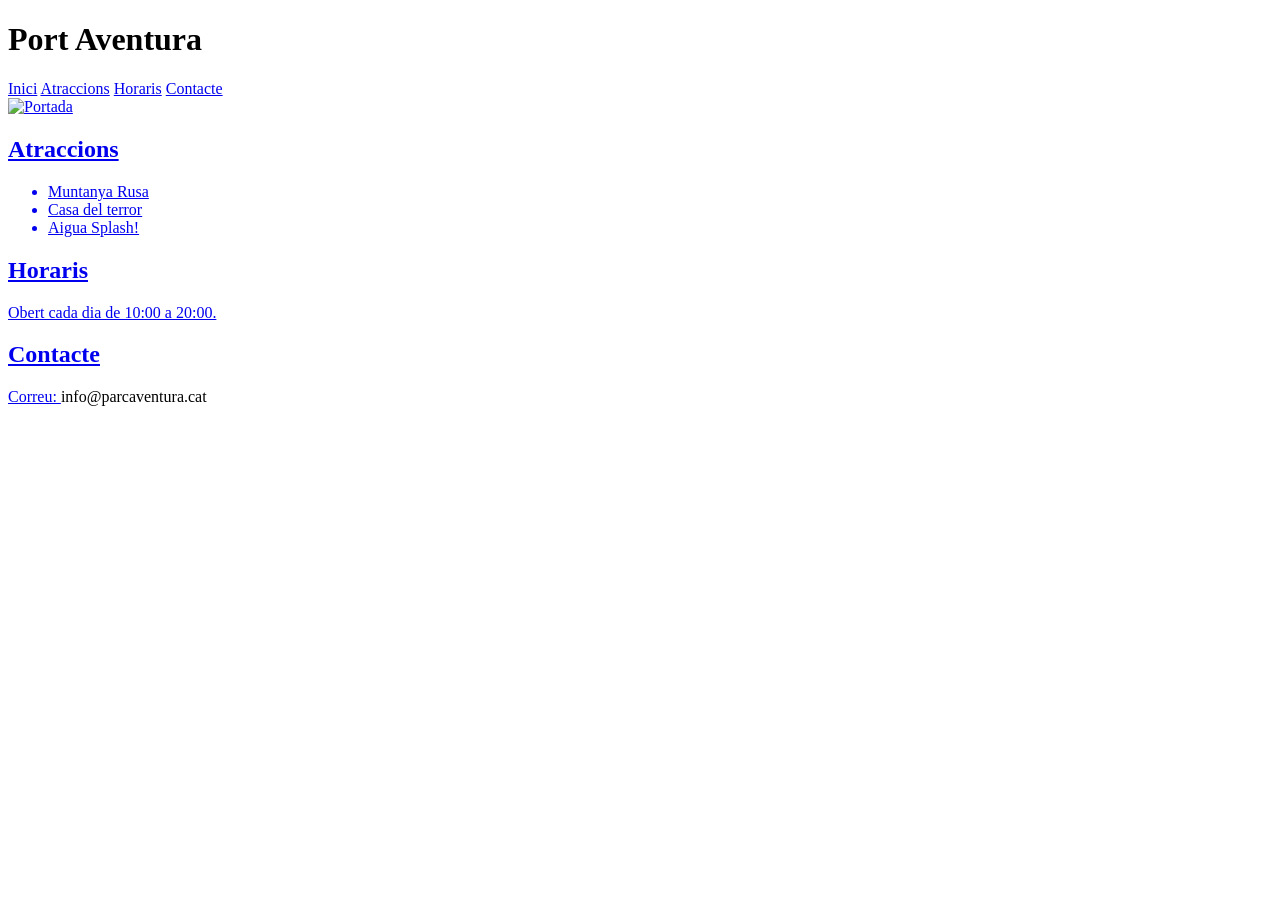
<file: index.html>
<!doctype html>
<html>
  <head>
    <meta charset="utf8">
    <title>Parc Aventura</title>
  </head>

  <body>
    <header>
      <h1>Port Aventura</h2>

      <nav>
        <a href="#inici">Inici</a>
        <a href="#atraccions">Atraccions</a>
        <a href="#horari">Horaris</a>
        <a href="#contacte">Contacte
      </nav>
    </header>

    <main>
      <section id="inici">
        <img href="img/portada.jpg" alt=Portada width="520">
      </section>

      <section id="atraccions">
        <h2>Atraccions</h2>
        <ul>
          <li>Muntanya Rusa</li>
          <li>Casa del terror</li>
          <li>Aigua Splash!</li>
        </ul>
      </section>

      <section id="horaris">
        <h2>Horaris</h2>
        <p>Obert cada dia de 10:00 a 20:00.</p>
      </section>

      <section id="contacte">
        <h2>Contacte</h2>
        <p>Correu: <a src="info@parcaventura.com">info@parcaventura.cat</a></p>
      </section>
    </main>
  </body>
</html>
</file>
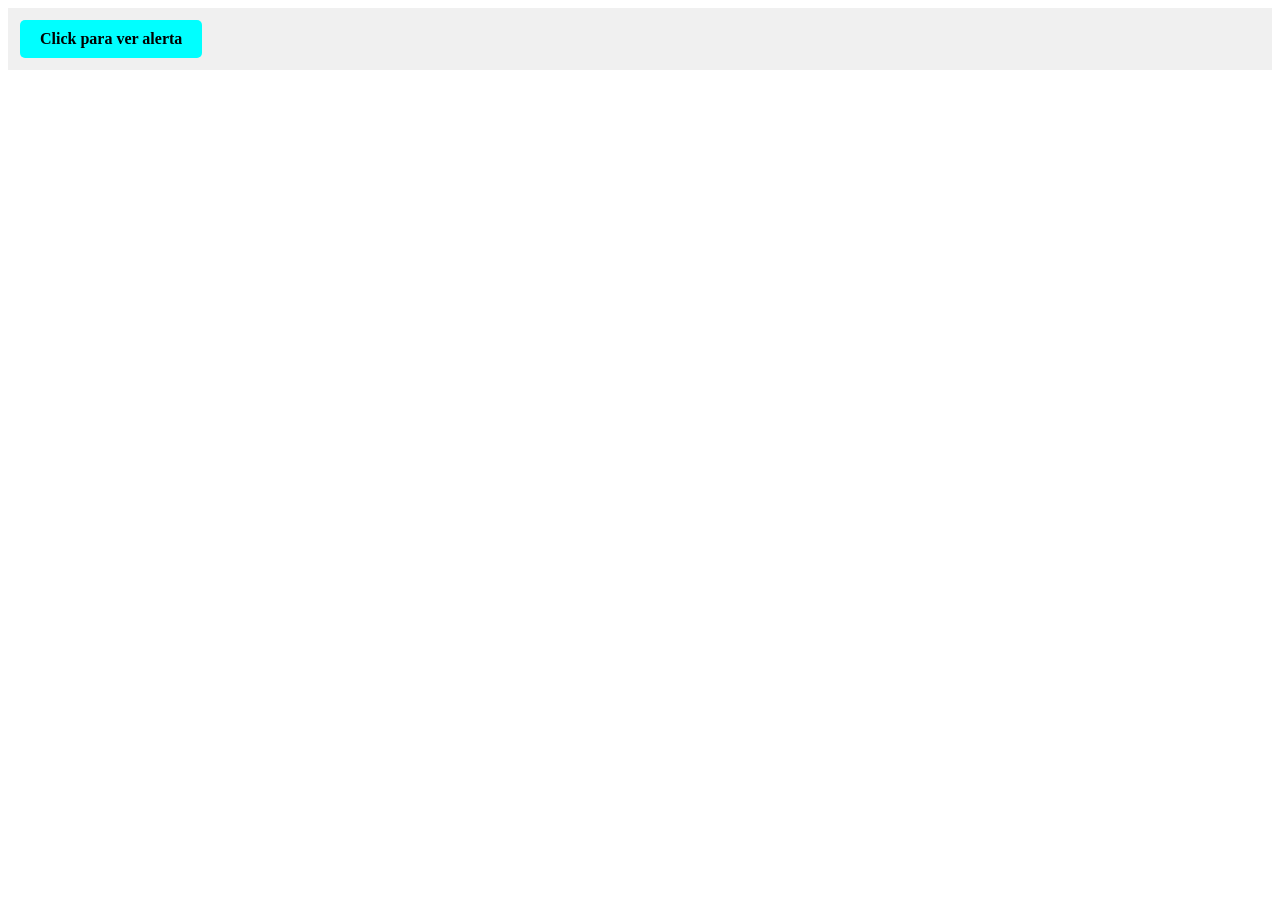
<file: Practica1/index.html>
<!doctype html>
<html lang="es">
<head>
  <meta charset="utf-8">
  <link rel="stylesheet" href="index.css">
  <title>Práctica Alerta</title>
</head>
<body>

  <div class="Boton">
    <input type="checkbox" id="btn-alerta">
    <label for="btn-alerta" class="mensaje">Click para ver alerta</label>

    <div class="Cuadro">
        <p>⚠️ ¡Peligro! Zona en mantenimiento.</p>
    </div>
  </div>

</body>
</html>
</file>
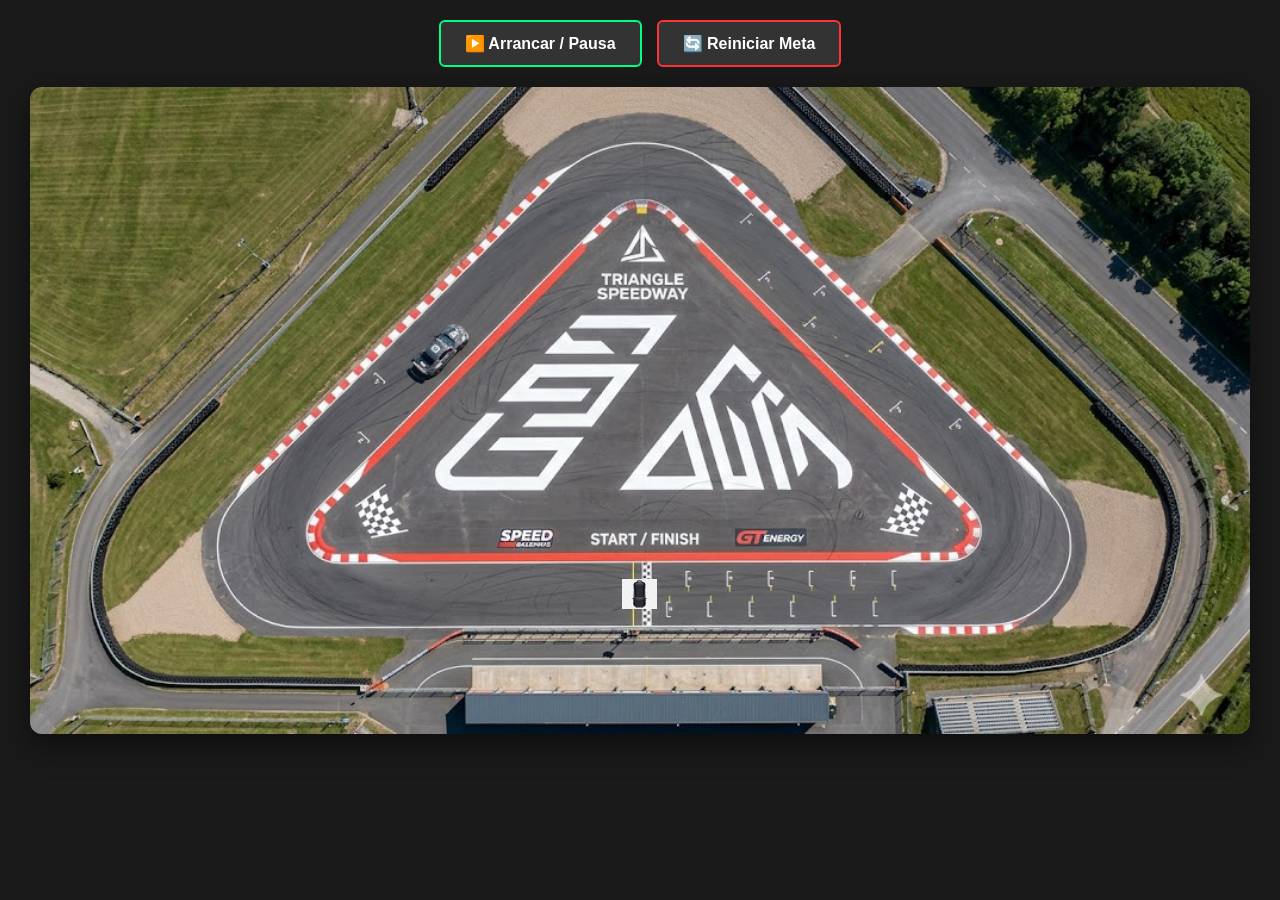
<file: Practica2/index.html>
<!doctype html>
<html lang="es">
<head>
  <meta charset="utf-8">
  <title>Examen CSS - Circuito Triángulo</title>
  <link rel="stylesheet" href="index.css">
</head>
<body>

  <input type="radio" name="estado-carrera" id="carrera-on" checked>
  <input type="radio" name="estado-carrera" id="carrera-reset">

  <input type="checkbox" id="play-pausa">

  <div class="contenedor-principal">
    
    <div class="panel-control">
      <label for="play-pausa" class="btn btn-play">▶️ Arrancar / Pausa</label>
      <label for="carrera-reset" class="btn btn-reset">🔄 Reiniciar Meta</label>
      <label for="carrera-on" class="btn btn-on">🔌 Reactivar Circuito</label>
    </div>

    <div class="circuito">
      <div class="auto"></div>
    </div>

  </div>

</body>
</html>
</file>
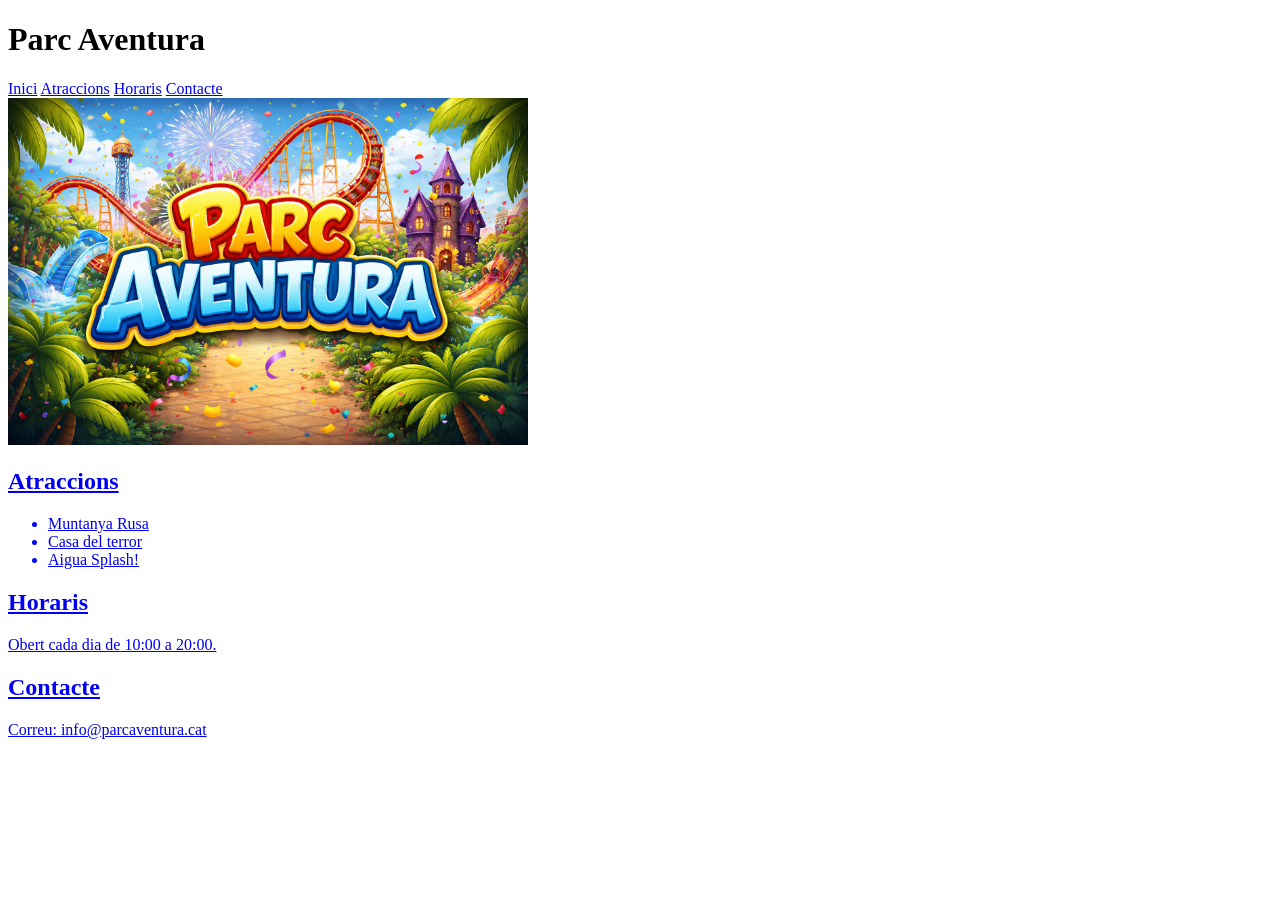
<file: RA1/index.html>
<!doctype html>
<html lang="ca">
  <head>
    <meta name="viewport" content="width=device-width, initial-scale=1, maximum-scale=1, user-scalable=no">
    <meta charset="utf-8">
    <title>Parc Aventura</title>
  </head>

  <body>
    <header>
      <h1>Parc Aventura</h1>

      <nav>
        <a href="#inici">Inici</a>
        <a href="#atraccions">Atraccions</a>
        <a href="#horari">Horaris</a>
        <a href="#contacte">Contacte
      </nav>
    </header>

    <main>
      <section id="inici">
        <img src="imagen/img.png" alt=Portada width="520">
      </section>

      <section id="atraccions">
        <h2>Atraccions</h2>
        <ul>
          <li>Muntanya Rusa</li>
          <li>Casa del terror</li>
          <li>Aigua Splash!</li>
        </ul>
      </section>

      <section id="horaris">
        <h2>Horaris</h2>
        <p>Obert cada dia de 10:00 a 20:00.</p>
      </section>

      <section id="contacte">
        <h2>Contacte</h2>
        <p>Correu: <a href="mailto:info@parcaventura.com">info@parcaventura.cat</a></p>
      </section>
    </main>
  </body>
</html>
</file>
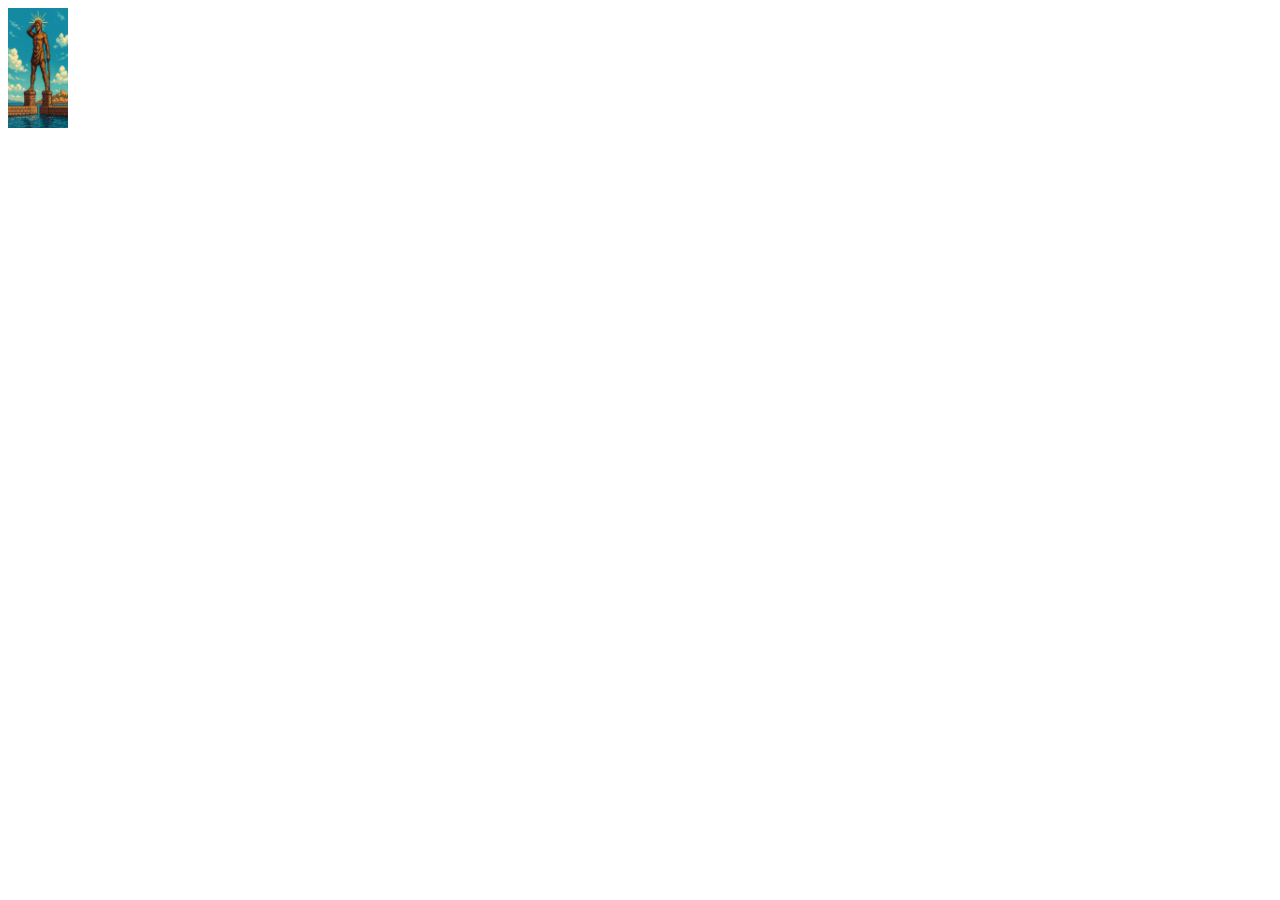
<file: animaciones.html>
<!DOCTYPE html>
<html xmlns="http://www.w3.org/1999/xhtml" lang="ca">
  <head>
    <meta charset="UTF-8">
    <link rel="stylesheet" href="animaciones.css">
  </head>

  <body>
    <input type="checkbox" id="card-lion" class="card-checkbox">
    <label for="card-lion" class="card">
        <div class="voltea">
            <div class="card-front">
                <img src="RA2/imatges/imatges/antic-*.png/antic-colosrodes.png" alt="monolito">
            </div>
            <div class="card-back">
                <img src="RA2/imatges/imatges/antic-*.png/antic-templeartemis.png" alt="monolito">
            </div>
        </div>
    </label>
</body>
</html>
</file>
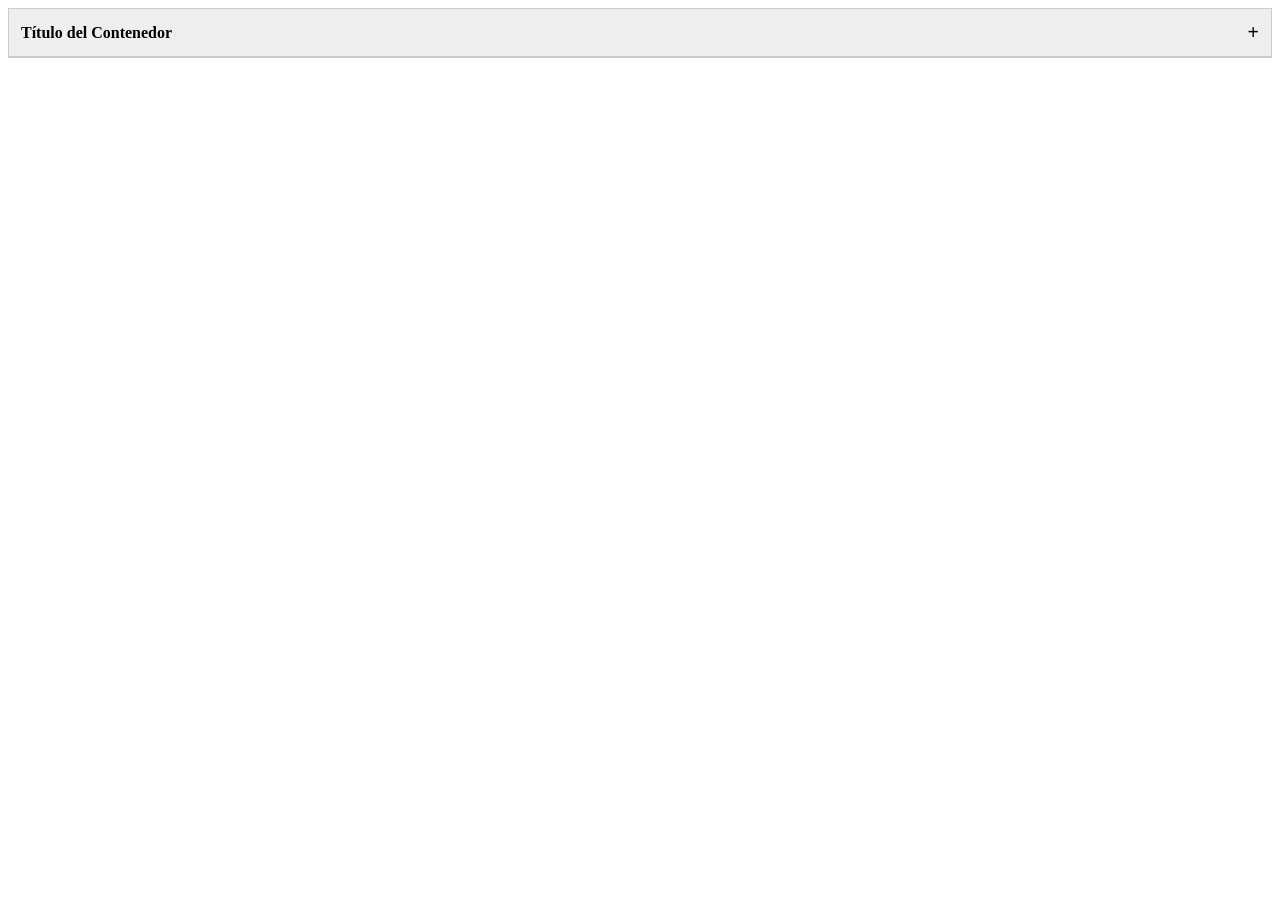
<file: Menus_desplegables/RA3.HTML>
<!doctype html>
<html lang="ca">
  <head>
    <meta charset="utf-8">
    <link rel="stylesheet" href="RA3.CSS">
    <title>Parc Aventura</title>
  </head>

  <div class="acordeon">
  <input type="checkbox" id="item1">
  <label for="item1" class="acordeon-titulo">Título del Contenedor</label>

  <div class="acordeon-contenido">
    <p>Este es el contenido desplegable. Puedes poner texto, imágenes o lo que quieras.</p>
  </div>
</div>

</html>
</file>
<file: Practica1/index.css>
.Boton {
    display: flex;
    flex-direction: column; /* Cambiado a column para que el cuadro salga abajo */
    align-items: flex-start;
    padding: 12px;
    background-color: #f0f0f0;
}

.Boton input {
    display: none;
}

.mensaje {
    cursor: pointer;
    background-color: aqua;
    padding: 10px 20px;
    border-radius: 5px;
    font-weight: bold;
}

/* ESTADO INICIAL DEL CUADRO (OCULTO) */
.Cuadro {
    max-height: 0;
    overflow: hidden;
    background-color: #ffcccc;
    color: #cc0000;
    border-left: 5px solid #cc0000;
    
    /* El truco del padding: 0 arriba/abajo, 20px a los lados */
    padding: 0 20px; 
    
    /* ¡LA CLAVE! Esto creará la animación suave */
    transition: max-height 0.4s ease, padding 0.4s ease; 
}

/* ESTADO ACTIVO (MOSTRAR) */
.Boton input:checked ~ .Cuadro {
    max-height: 100px; /* Un valor estimado superior al contenido */
    padding: 15px 20px; /* Aquí ya le damos espacio arriba y abajo */
}
</file>
<file: Practica2/index.css>
/* ==========================================================================
   1. CONFIGURACIÓN GENERAL Y RESET
   ========================================================================== */
* {
  box-sizing: border-box;
  margin: 0;
  padding: 0;
}

body {
  font-family: Arial, sans-serif;
  background-color: #1a1a1a;
  color: white;
  display: flex;
  flex-direction: column;
  align-items: center;
  padding: 20px;
}

/* Ocultamos los inputs reales del formulario */
#carrera-on, #carrera-reset, #play-pausa {
  display: none;
}

/* ==========================================================================
   2. DISEÑO DE LA INTERFAZ (BOTONES Y PISTA)
   ========================================================================== */
.contenedor-principal {
  display: flex;
  flex-direction: column;
  align-items: center;
  gap: 20px;
}

.panel-control {
  display: flex;
  gap: 15px;
}

.btn {
  padding: 12px 24px;
  background-color: #333;
  color: #fff;
  border: 2px solid #555;
  border-radius: 6px;
  cursor: pointer;
  font-weight: bold;
  user-select: none;
  transition: background 0.2s, transform 0.1s;
}

.btn:hover {
  background-color: #444;
}

.btn:active {
  transform: scale(0.95);
}

/* Colores dinámicos para identificar los botones */
.btn-play { border-color: #00ff88; }
.btn-reset { border-color: #ff3333; }
.btn-on { border-color: #00a2ff; display: none; } /* Oculto por defecto */


/* CONTENEDOR DE LA PISTA */
.circuito {
  position: relative;
  width: 1220px;   
  height: 647px;
  /* CAMBIA ESTA LÍNEA: */
  background-image: url('imagenes/pista.jpeg'); 
  background-size: cover;
  background-position: center;
  border-radius: 12px;
  box-shadow: 0 10px 30px rgba(0,0,0,0.5);
  overflow: hidden;
}

/* EL AUTO PNG */
.auto {
  position: absolute;
  bottom: 125px; 
  left: 50%;
  width: 60px;
  height: 30px;
  /* CAMBIA ESTA LÍNEA: */
  background-image: url('imagenes/auto1.png'); 
  background-size: contain;
  background-repeat: no-repeat;
  background-position: center;
  
  transform-origin: center;
  transform: translate(-30px, 0) rotate(180deg);
  animation: carrera-triangulo 8s linear infinite;
  animation-play-state: paused;
}


/* ==========================================================================
   3. LÓGICA DE INTERACTIVIDAD (EL TRUCO DEL EXAMEN)
   ========================================================================== */

/* A. CONTROL PLAY / PAUSA: Si el checkbox está marcado, el auto corre */
#play-pausa:checked ~ .contenedor-principal .circuito .auto {
  animation-play-state: running;
}

/* Cambiar el aspecto visual del botón para simular que está en "Pausa" */
#play-pausa:checked ~ .contenedor-principal .btn-play {
  background-color: #004d26;
  content: "⏸️ Pausar Carrera";
}

/* B. CONTROL RESETEAR: Si se marca el radio de Reset, quitamos la animación 
      provocando que el coche vuelva instantáneamente al punto 0% (Meta) */
#carrera-reset:checked ~ .contenedor-principal .circuito .auto {
  animation: none !important;
  transform: translate(-30px, 0) rotate(180deg);
}

/* Cuando le damos a Resetear, mostramos el botón "Reactivar" y ocultamos los otros 
   para forzar al estudiante a limpiar el estado antes de volver a correr */
#carrera-reset:checked ~ .contenedor-principal .btn-play { display: none; }
#carrera-reset:checked ~ .contenedor-principal .btn-reset { display: none; }
#carrera-reset:checked ~ .contenedor-principal .btn-on { display: block; background-color: #00a2ff; }


/* ==========================================================================
   4. COORDENADAS DE LA ANIMACIÓN (@KEYFRAMES)
   ========================================================================== */
@keyframes carrera-triangulo {
  /* 0% - SALIDA: En la Meta mirando a la izquierda */
  0% {
    transform: translate(-30px, 0px) rotate(180deg);
  }

  /* 22% - Curva 1 (Inferior Izquierda): Recorre la recta horizontal */
  22% {
    transform: translate(-420px, 0px) rotate(180deg);
  }
  /* 27% - Derrape/Giro: Rota hacia la diagonal de subida (300deg) */
  27% {
    transform: translate(-420px, 0px) rotate(300deg);
  }

  /* 50% - Curva 2 (Vértice Superior): Sube toda la montaña del triángulo */
  50% {
    transform: translate(-30px, -395px) rotate(300deg);
  }
  /* 55% - Derrape/Giro: Rota arriba para enfilar la bajada derecha (60deg) */
  55% {
    transform: translate(-30px, -395px) rotate(60deg);
  }

  /* 77% - Curva 3 (Inferior Derecha): Baja la pendiente */
  77% {
    transform: translate(360px, 0px) rotate(60deg);
  }
  /* 82% - Derrape/Giro: Se endereza para mirar a la izquierda de nuevo (180deg) */
  82% {
    transform: translate(360px, 0px) rotate(180deg);
  }

  /* 100% - META: Regresa al inicio. 
     Sumamos 360° completos a los 180° iniciales (= 540deg) para que el coche 
     gire de continuo y nunca haga un giro inverso brusco al reiniciarse el bucle */
  100% {
    transform: translate(-30px, 0px) rotate(540deg);
  }
}
</file>
<file: animaciones.css>
.card{
    display: block;
    width: 100px;
    height: 150px;
    cursor: pointer;
    perspective: 1000px;
      
}

.card-checkbox{
    display: none; 
}

.voltea{
    width: 100%;
    height: 100%;
    position: relative;
    transform-style: preserve-3d;
    transition: transform 0.8s ease;
}

.card-front,
.card-back{
    inset: 0;
    position: absolute;
    /*cara encima de la otra*/
    backface-visibility: hidden; 
    /*evita ver al revez la cara*/
    
}

.card-back{
    transform: rotateY(-180deg);
}

.card-checkbox:checked+ .card .voltea{
    transform: rotateY(-180deg);
}

.card-front img{
    width: 60%;
    height: 80%;
}


.card-back img{
    width: 60%;
    height: 80%;
}
</file>
<file: Menus_desplegables/RA3.CSS>
.acordeon input {
  display: none;
}

.acordeon-titulo {
  display: flex;
  justify-content: space-between;
  align-items: center;
  background: #eee;
  padding: 12px;
  cursor: pointer;
  font-weight: bold;
  border: 1px solid #ccc;
}

.acordeon-titulo::after {
  content: "+";
  font-size: 20px;
  transition: 0.3s;
}

.acordeon input:checked + .acordeon-titulo::after {
  content: "-";
}

.acordeon-contenido {
  max-height: 0;
  overflow: hidden;
  background: #fafafa;
  border: 1px solid #ccc;
  border-top: none;
  transition: max-height 0.3s ease;
  padding: 0 12px;
}

.acordeon input:checked ~ .acordeon-contenido {
  max-height: 200px; /* Ajusta según contenido */
  padding: 12px;
}
</file>
